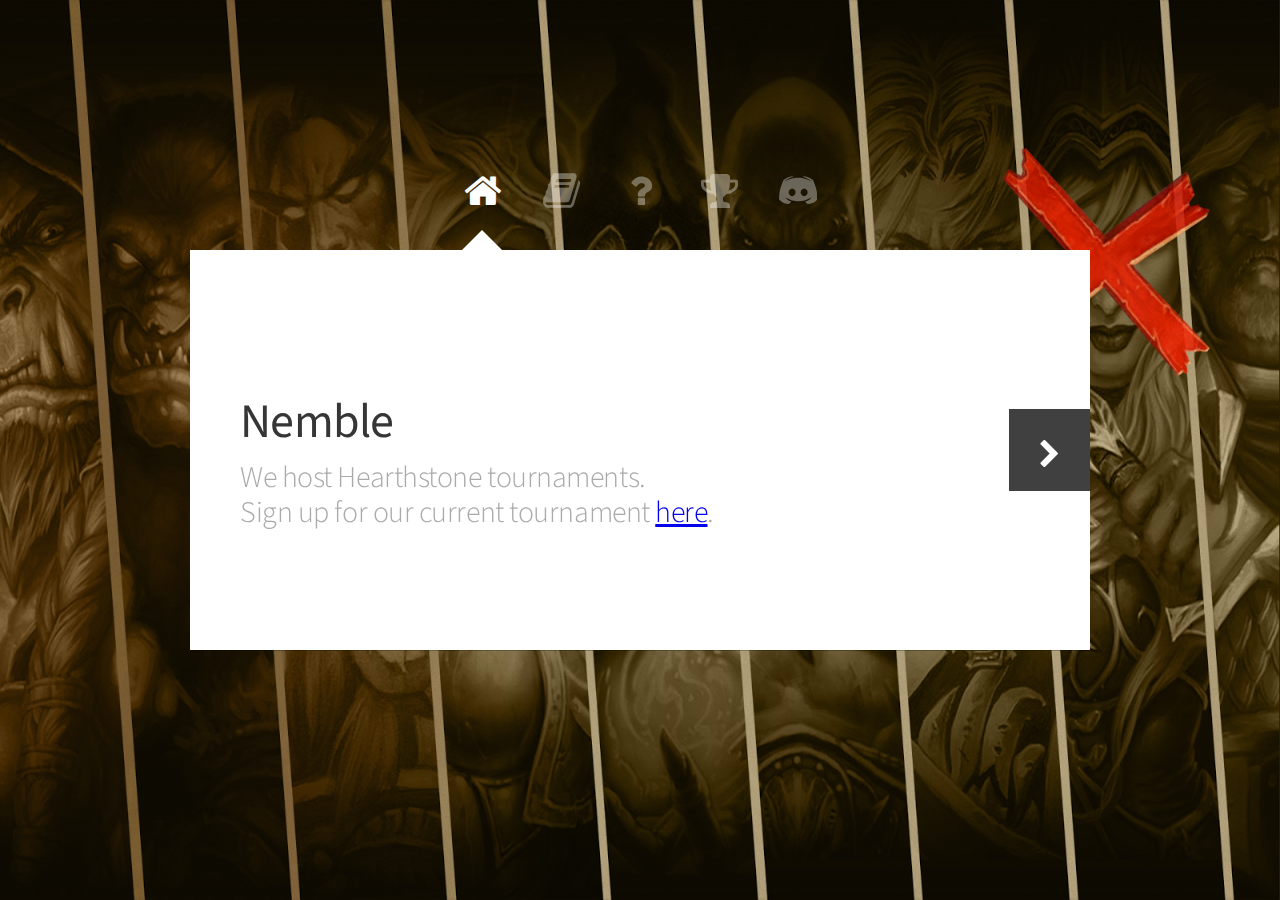
<file: index.html>
<!DOCTYPE HTML>
<html>
	<head>
		<title>Nemble Hearthstone Tournaments</title>
		<meta charset="utf-8" />
		<meta name="viewport" content="width=device-width, initial-scale=1" />
		<!--[if lte IE 8]><script src="assets/js/ie/html5shiv.js"></script><![endif]-->
		<link rel="stylesheet" href="assets/css/main.css" />
		<noscript><link rel="stylesheet" href="assets/css/noscript.css" /></noscript>
		<!--[if lte IE 8]><link rel="stylesheet" href="assets/css/ie8.css" /><![endif]-->
	</head>
	<body>

		<!-- Wrapper-->
			<div id="wrapper">

				<!-- Nav -->
					<nav id="nav">
						<a href="#me" class="icon fa-home active"><span>Home</span></a>
						<a href="#work" class="icon fa-book"><span>Rules</span></a>
						<a href="#contact" class="icon fa-question"><span>FAQ</span></a>
						<a href="#bracket" class="icon fa-trophy"><span>Bracket</span></a>
						<a href="https://discord.gg/p5PDgNa" class="icon fa-twitter"><span>Discord</span></a>
					</nav>

				<!-- Main -->
					<div id="main">

						<!-- Me -->
							<article id="me" class="panel">
								<header>
									<h1>Nemble</h1>
                                    
                                    <!-- Place the link for the current tournament here -->
                                    
                                    <p>We host Hearthstone tournaments.</br> Sign up for our current tournament <a href="https://challonge.com/tournaments/signup/0kVnWdvbjo">here</a>.</p>
                                    
								</header>
								<a href="#work" class="jumplink pic">
									<span class="arrow icon fa-chevron-right"><span>See what we do</span></span>
									
								</a>
							</article>

						<!-- Work -->
							<article id="work" class="panel">
								<header>
									<h1>Tournament Rules</h1>
								</header>
                                    <h4>1. Matches are played in the Wild format.</h4>
                                </br>
                                    <h4>2. All matches are Best-of-5. So whoever gets three wins first, wins the match.</h4>
                                </br>
                                <h4>3. Matches are played in the Conquest format without bans.</h4>
    </br>
                                <h4>4. For the whole tournament, you pick three different classes. You are not allowed to change these classes or the decks in these classes during the tournament.</h4>
</br>
                                <h4>5. You are not allowed to leave the battle section while you are in match with your opponent.</h4>
</br>
                                <h4>6. You are not allowed to join with more than one account.</h4>
</br>
                                <h4>7. If someone disconnects, the tournament organization decides what will happen next.</h4>
</br>
                                <h4>8. All actions that are in "bad faith," that is, not in the friendly, polite spirit of this tournament are prohibited. The host reserves the right to judge whether actions are taken in "bad faith" and assign consequences accordingly.</h4>
</br>
                                <h2>Always make sure to check the corresponding Challonge page for your tournament, as some might have special rules. For more questions, head on over to our Discord server.</h2>
                                
								<section>
									<!--<div class="row">
                                        
										<div class="4u 12u$(mobile)">
											<a href="#" class="image fit"><img src="images/pic01.jpg" alt=""></a>
										</div>
                                      
                                        
                                        
										<div class="4u 12u$(mobile)">
											<a href="#" class="image fit"><img src="images/pic02.jpg" alt=""></a>
										</div>
										
                                        
										<div class="4u 12u$(mobile)">
											<a href="#" class="image fit"><img src="images/pic04.jpg" alt=""></a>
										</div>

										
									</div> -->
								</section>
							</article>

						<!-- Contact -->
							<article id="contact" class="panel">
								<header>
									<h1>Frequently Asked Questions</h1>
								</header>
								<h2>Where can I find more information?</h2>
                                <p>We have a beautiful Discord server for that!</p>
                                </br>
                                <h2>What are the rewards for the tournaments?</h2>
                                <p>The rewards are always displayed on the corresponding
                                    Battlefy page. If you still have questions, feel free to ask them in our Discord server.</p>
							</article>

							<article id="bracket" class="panel">
								<header>
									<h1>Tournament Bracket</h1>
								</header>
								<h3>When the tournament signup has closed, you can find the brackets here!</h3>
                                
							</article>

					</div>

				<!-- Footer -->
					<div id="footer">
						<ul class="copyright">
							<li><!--&copy; Nemble.--></li>
						</ul>
					</div>

			</div>

		<!-- Scripts -->
			<script src="assets/js/jquery.min.js"></script>
			<script src="assets/js/skel.min.js"></script>
			<script src="assets/js/skel-viewport.min.js"></script>
			<script src="assets/js/util.js"></script>
			<!--[if lte IE 8]><script src="assets/js/ie/respond.min.js"></script><![endif]-->
			<script src="assets/js/main.js"></script>

	</body>
</html>
</file>
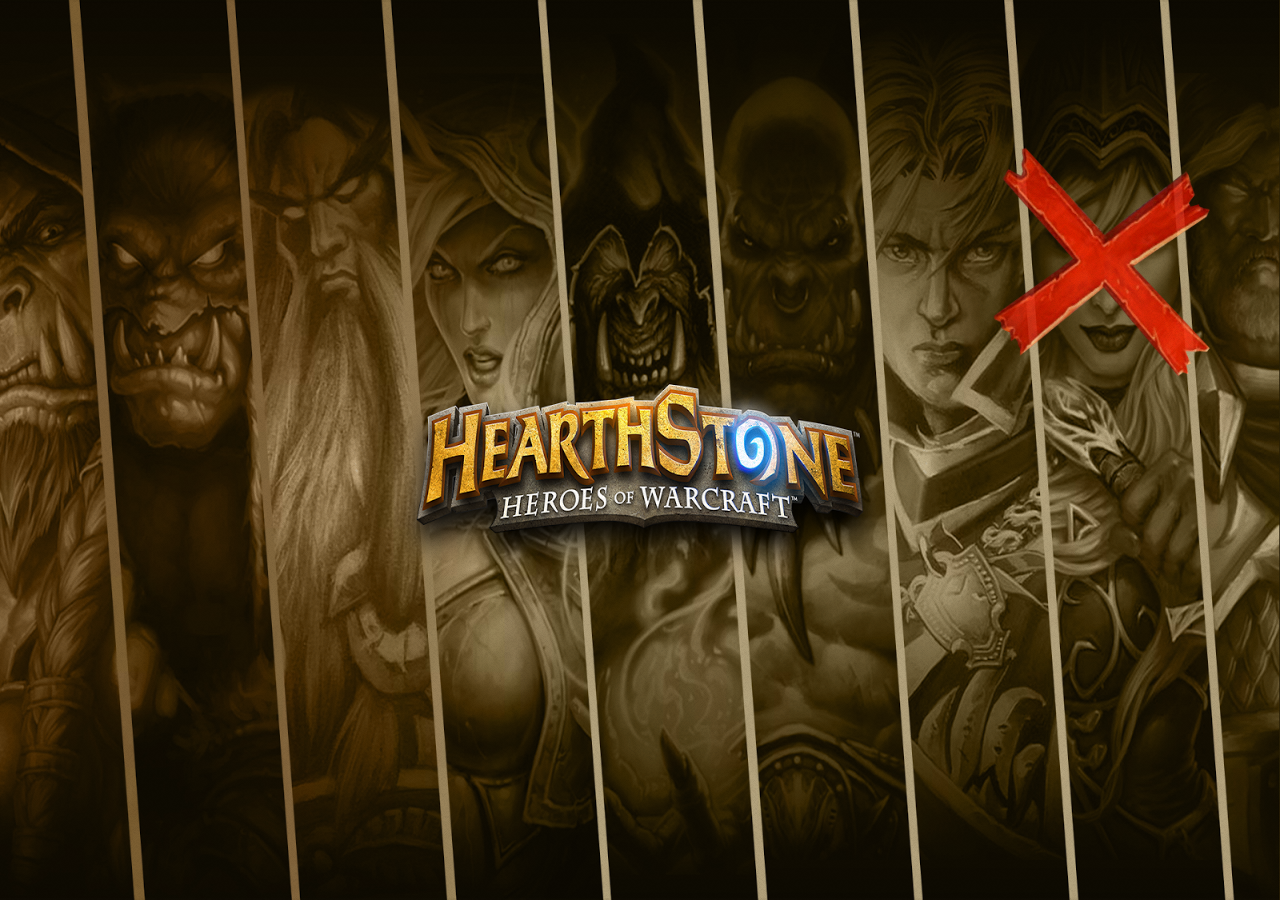
<file: calendar.html>
<!DOCTYPE HTML>
<html>
	<head>
		<title>Nemble Hearthstone Tournaments</title>
		<meta charset="utf-8" />
		<meta name="viewport" content="width=device-width, initial-scale=1" />
		<!--[if lte IE 8]><script src="assets/js/ie/html5shiv.js"></script><![endif]-->
		<link rel="stylesheet" href="assets/css/main.css" />
		<noscript><link rel="stylesheet" href="assets/css/noscript.css" /></noscript>
		<!--[if lte IE 8]><link rel="stylesheet" href="assets/css/ie8.css" /><![endif]-->
	</head>
	<body>
    
  </body>
</html>
</file>
<file: assets/css/noscript.css>
/*
	Astral by HTML5 UP
	html5up.net | @ajlkn
	Free for personal and commercial use under the CCA 3.0 license (html5up.net/license)
*/

/* Wrapper */

	#wrapper {
		opacity: 1.0;
	}

/* Nav */

	#nav {
		margin-top: 4em;
	}

		#nav a {
			opacity: 1.0;
		}

			#nav a:before, #nav a:after {
				display: none;
			}

			#nav a span {
				top: 0;
				opacity: 1.0;
			}

				#nav a span:after {
					display: none;
				}

/* Panels */

	#main {
		background: none;
		box-shadow: none;
	}

	.panel {
		position: relative;
		background: #ffffff;
		box-shadow: 0px 1px 0px 0px rgba(0, 0, 0, 0.25);
	}
</file>
<file: assets/css/ie8.css>
/*
	Astral by HTML5 UP
	html5up.net | @ajlkn
	Free for personal and commercial use under the CCA 3.0 license (html5up.net/license)
*/

/* Basic */

	body {
		background-image: url("images/bg.jpg");
		background-size: cover;
		-ms-behavior: url("assets/js/ie/backgroundsize.min.htc");
	}

/* Section/Article */

	section > .last-child, section.last-child, article > .last-child, article.last-child {
		margin-bottom: 0;
	}

/* Nav */

	#nav a span {
		display: none !important;
	}

	#nav a:before {
		font-size: 1.75em;
	}
</file>
<file: assets/css/main.css>
@import url("https://fonts.googleapis.com/css?family=Source+Sans+Pro:300,400,300italic,400italic");
@import url("font-awesome.min.css");

/*
	Astral by HTML5 UP
	html5up.net | @ajlkn
	Free for personal and commercial use under the CCA 3.0 license (html5up.net/license)
*/

/* Reset */

	html, body, div, span, applet, object, iframe, h1, h2, h3, h4, h5, h6, p, blockquote, pre, a, abbr, acronym, address, big, cite, code, del, dfn, em, img, ins, kbd, q, s, samp, small, strike, strong, sub, sup, tt, var, b, u, i, center, dl, dt, dd, ol, ul, li, fieldset, form, label, legend, table, caption, tbody, tfoot, thead, tr, th, td, article, aside, canvas, details, embed, figure, figcaption, footer, header, hgroup, menu, nav, output, ruby, section, summary, time, mark, audio, video {
		margin: 0;
		padding: 0;
		border: 0;
		font-size: 100%;
		font: inherit;
		vertical-align: baseline;
	}

	article, aside, details, figcaption, figure, footer, header, hgroup, menu, nav, section {
		display: block;
	}

	body {
		line-height: 1;
	}

	ol, ul {
		list-style: none;
	}

	blockquote, q {
		quotes: none;
	}

	blockquote:before, blockquote:after, q:before, q:after {
		content: '';
		content: none;
	}

	table {
		border-collapse: collapse;
		border-spacing: 0;
	}

	body {
		-webkit-text-size-adjust: none;
	}

/* Box Model */

	*, *:before, *:after {
		-moz-box-sizing: border-box;
		-webkit-box-sizing: border-box;
		box-sizing: border-box;
	}

/* Grid */

	.row {
		border-bottom: solid 1px transparent;
		-moz-box-sizing: border-box;
		-webkit-box-sizing: border-box;
		box-sizing: border-box;
	}

	.row > * {
		float: left;
		-moz-box-sizing: border-box;
		-webkit-box-sizing: border-box;
		box-sizing: border-box;
	}

	.row:after, .row:before {
		content: '';
		display: block;
		clear: both;
		height: 0;
	}

	.row.uniform > * > :first-child {
		margin-top: 0;
	}

	.row.uniform > * > :last-child {
		margin-bottom: 0;
	}

	.row.\30 \25 > * {
		padding: 0 0 0 0px;
	}

	.row.\30 \25 {
		margin: 0 0 -1px 0px;
	}

	.row.uniform.\30 \25 > * {
		padding: 0px 0 0 0px;
	}

	.row.uniform.\30 \25 {
		margin: 0px 0 -1px 0px;
	}

	.row > * {
		padding: 0 0 0 40px;
	}

	.row {
		margin: 0 0 -1px -40px;
	}

	.row.uniform > * {
		padding: 40px 0 0 40px;
	}

	.row.uniform {
		margin: -40px 0 -1px -40px;
	}

	.row.\32 00\25 > * {
		padding: 0 0 0 80px;
	}

	.row.\32 00\25 {
		margin: 0 0 -1px -80px;
	}

	.row.uniform.\32 00\25 > * {
		padding: 80px 0 0 80px;
	}

	.row.uniform.\32 00\25 {
		margin: -80px 0 -1px -80px;
	}

	.row.\31 50\25 > * {
		padding: 0 0 0 60px;
	}

	.row.\31 50\25 {
		margin: 0 0 -1px -60px;
	}

	.row.uniform.\31 50\25 > * {
		padding: 60px 0 0 60px;
	}

	.row.uniform.\31 50\25 {
		margin: -60px 0 -1px -60px;
	}

	.row.\35 0\25 > * {
		padding: 0 0 0 20px;
	}

	.row.\35 0\25 {
		margin: 0 0 -1px -20px;
	}

	.row.uniform.\35 0\25 > * {
		padding: 20px 0 0 20px;
	}

	.row.uniform.\35 0\25 {
		margin: -20px 0 -1px -20px;
	}

	.row.\32 5\25 > * {
		padding: 0 0 0 10px;
	}

	.row.\32 5\25 {
		margin: 0 0 -1px -10px;
	}

	.row.uniform.\32 5\25 > * {
		padding: 10px 0 0 10px;
	}

	.row.uniform.\32 5\25 {
		margin: -10px 0 -1px -10px;
	}

	.\31 2u, .\31 2u\24 {
		width: 100%;
		clear: none;
		margin-left: 0;
	}

	.\31 1u, .\31 1u\24 {
		width: 91.6666666667%;
		clear: none;
		margin-left: 0;
	}

	.\31 0u, .\31 0u\24 {
		width: 83.3333333333%;
		clear: none;
		margin-left: 0;
	}

	.\39 u, .\39 u\24 {
		width: 75%;
		clear: none;
		margin-left: 0;
	}

	.\38 u, .\38 u\24 {
		width: 66.6666666667%;
		clear: none;
		margin-left: 0;
	}

	.\37 u, .\37 u\24 {
		width: 58.3333333333%;
		clear: none;
		margin-left: 0;
	}

	.\36 u, .\36 u\24 {
		width: 50%;
		clear: none;
		margin-left: 0;
	}

	.\35 u, .\35 u\24 {
		width: 41.6666666667%;
		clear: none;
		margin-left: 0;
	}

	.\34 u, .\34 u\24 {
		width: 33.3333333333%;
		clear: none;
		margin-left: 0;
	}

	.\33 u, .\33 u\24 {
		width: 25%;
		clear: none;
		margin-left: 0;
	}

	.\32 u, .\32 u\24 {
		width: 16.6666666667%;
		clear: none;
		margin-left: 0;
	}

	.\31 u, .\31 u\24 {
		width: 8.3333333333%;
		clear: none;
		margin-left: 0;
	}

	.\31 2u\24 + *,
	.\31 1u\24 + *,
	.\31 0u\24 + *,
	.\39 u\24 + *,
	.\38 u\24 + *,
	.\37 u\24 + *,
	.\36 u\24 + *,
	.\35 u\24 + *,
	.\34 u\24 + *,
	.\33 u\24 + *,
	.\32 u\24 + *,
	.\31 u\24 + * {
		clear: left;
	}

	.\-11u {
		margin-left: 91.66667%;
	}

	.\-10u {
		margin-left: 83.33333%;
	}

	.\-9u {
		margin-left: 75%;
	}

	.\-8u {
		margin-left: 66.66667%;
	}

	.\-7u {
		margin-left: 58.33333%;
	}

	.\-6u {
		margin-left: 50%;
	}

	.\-5u {
		margin-left: 41.66667%;
	}

	.\-4u {
		margin-left: 33.33333%;
	}

	.\-3u {
		margin-left: 25%;
	}

	.\-2u {
		margin-left: 16.66667%;
	}

	.\-1u {
		margin-left: 8.33333%;
	}

	@media screen and (min-width: 737px) {

		.row > * {
			padding: 25px 0 0 25px;
		}

		.row {
			margin: -25px 0 -1px -25px;
		}

		.row.uniform > * {
			padding: 25px 0 0 25px;
		}

		.row.uniform {
			margin: -25px 0 -1px -25px;
		}

		.row.\32 00\25 > * {
			padding: 50px 0 0 50px;
		}

		.row.\32 00\25 {
			margin: -50px 0 -1px -50px;
		}

		.row.uniform.\32 00\25 > * {
			padding: 50px 0 0 50px;
		}

		.row.uniform.\32 00\25 {
			margin: -50px 0 -1px -50px;
		}

		.row.\31 50\25 > * {
			padding: 37.5px 0 0 37.5px;
		}

		.row.\31 50\25 {
			margin: -37.5px 0 -1px -37.5px;
		}

		.row.uniform.\31 50\25 > * {
			padding: 37.5px 0 0 37.5px;
		}

		.row.uniform.\31 50\25 {
			margin: -37.5px 0 -1px -37.5px;
		}

		.row.\35 0\25 > * {
			padding: 12.5px 0 0 12.5px;
		}

		.row.\35 0\25 {
			margin: -12.5px 0 -1px -12.5px;
		}

		.row.uniform.\35 0\25 > * {
			padding: 12.5px 0 0 12.5px;
		}

		.row.uniform.\35 0\25 {
			margin: -12.5px 0 -1px -12.5px;
		}

		.row.\32 5\25 > * {
			padding: 6.25px 0 0 6.25px;
		}

		.row.\32 5\25 {
			margin: -6.25px 0 -1px -6.25px;
		}

		.row.uniform.\32 5\25 > * {
			padding: 6.25px 0 0 6.25px;
		}

		.row.uniform.\32 5\25 {
			margin: -6.25px 0 -1px -6.25px;
		}

		.\31 2u\28desktop\29, .\31 2u\24\28desktop\29 {
			width: 100%;
			clear: none;
			margin-left: 0;
		}

		.\31 1u\28desktop\29, .\31 1u\24\28desktop\29 {
			width: 91.6666666667%;
			clear: none;
			margin-left: 0;
		}

		.\31 0u\28desktop\29, .\31 0u\24\28desktop\29 {
			width: 83.3333333333%;
			clear: none;
			margin-left: 0;
		}

		.\39 u\28desktop\29, .\39 u\24\28desktop\29 {
			width: 75%;
			clear: none;
			margin-left: 0;
		}

		.\38 u\28desktop\29, .\38 u\24\28desktop\29 {
			width: 66.6666666667%;
			clear: none;
			margin-left: 0;
		}

		.\37 u\28desktop\29, .\37 u\24\28desktop\29 {
			width: 58.3333333333%;
			clear: none;
			margin-left: 0;
		}

		.\36 u\28desktop\29, .\36 u\24\28desktop\29 {
			width: 50%;
			clear: none;
			margin-left: 0;
		}

		.\35 u\28desktop\29, .\35 u\24\28desktop\29 {
			width: 41.6666666667%;
			clear: none;
			margin-left: 0;
		}

		.\34 u\28desktop\29, .\34 u\24\28desktop\29 {
			width: 33.3333333333%;
			clear: none;
			margin-left: 0;
		}

		.\33 u\28desktop\29, .\33 u\24\28desktop\29 {
			width: 25%;
			clear: none;
			margin-left: 0;
		}

		.\32 u\28desktop\29, .\32 u\24\28desktop\29 {
			width: 16.6666666667%;
			clear: none;
			margin-left: 0;
		}

		.\31 u\28desktop\29, .\31 u\24\28desktop\29 {
			width: 8.3333333333%;
			clear: none;
			margin-left: 0;
		}

		.\31 2u\24\28desktop\29 + *,
		.\31 1u\24\28desktop\29 + *,
		.\31 0u\24\28desktop\29 + *,
		.\39 u\24\28desktop\29 + *,
		.\38 u\24\28desktop\29 + *,
		.\37 u\24\28desktop\29 + *,
		.\36 u\24\28desktop\29 + *,
		.\35 u\24\28desktop\29 + *,
		.\34 u\24\28desktop\29 + *,
		.\33 u\24\28desktop\29 + *,
		.\32 u\24\28desktop\29 + *,
		.\31 u\24\28desktop\29 + * {
			clear: left;
		}

		.\-11u\28desktop\29 {
			margin-left: 91.66667%;
		}

		.\-10u\28desktop\29 {
			margin-left: 83.33333%;
		}

		.\-9u\28desktop\29 {
			margin-left: 75%;
		}

		.\-8u\28desktop\29 {
			margin-left: 66.66667%;
		}

		.\-7u\28desktop\29 {
			margin-left: 58.33333%;
		}

		.\-6u\28desktop\29 {
			margin-left: 50%;
		}

		.\-5u\28desktop\29 {
			margin-left: 41.66667%;
		}

		.\-4u\28desktop\29 {
			margin-left: 33.33333%;
		}

		.\-3u\28desktop\29 {
			margin-left: 25%;
		}

		.\-2u\28desktop\29 {
			margin-left: 16.66667%;
		}

		.\-1u\28desktop\29 {
			margin-left: 8.33333%;
		}

	}

	@media screen and (max-width: 736px) {

		.row > * {
			padding: 15px 0 0 15px;
		}

		.row {
			margin: -15px 0 -1px -15px;
		}

		.row.uniform > * {
			padding: 15px 0 0 15px;
		}

		.row.uniform {
			margin: -15px 0 -1px -15px;
		}

		.row.\32 00\25 > * {
			padding: 30px 0 0 30px;
		}

		.row.\32 00\25 {
			margin: -30px 0 -1px -30px;
		}

		.row.uniform.\32 00\25 > * {
			padding: 30px 0 0 30px;
		}

		.row.uniform.\32 00\25 {
			margin: -30px 0 -1px -30px;
		}

		.row.\31 50\25 > * {
			padding: 22.5px 0 0 22.5px;
		}

		.row.\31 50\25 {
			margin: -22.5px 0 -1px -22.5px;
		}

		.row.uniform.\31 50\25 > * {
			padding: 22.5px 0 0 22.5px;
		}

		.row.uniform.\31 50\25 {
			margin: -22.5px 0 -1px -22.5px;
		}

		.row.\35 0\25 > * {
			padding: 7.5px 0 0 7.5px;
		}

		.row.\35 0\25 {
			margin: -7.5px 0 -1px -7.5px;
		}

		.row.uniform.\35 0\25 > * {
			padding: 7.5px 0 0 7.5px;
		}

		.row.uniform.\35 0\25 {
			margin: -7.5px 0 -1px -7.5px;
		}

		.row.\32 5\25 > * {
			padding: 3.75px 0 0 3.75px;
		}

		.row.\32 5\25 {
			margin: -3.75px 0 -1px -3.75px;
		}

		.row.uniform.\32 5\25 > * {
			padding: 3.75px 0 0 3.75px;
		}

		.row.uniform.\32 5\25 {
			margin: -3.75px 0 -1px -3.75px;
		}

		.\31 2u\28mobile\29, .\31 2u\24\28mobile\29 {
			width: 100%;
			clear: none;
			margin-left: 0;
		}

		.\31 1u\28mobile\29, .\31 1u\24\28mobile\29 {
			width: 91.6666666667%;
			clear: none;
			margin-left: 0;
		}

		.\31 0u\28mobile\29, .\31 0u\24\28mobile\29 {
			width: 83.3333333333%;
			clear: none;
			margin-left: 0;
		}

		.\39 u\28mobile\29, .\39 u\24\28mobile\29 {
			width: 75%;
			clear: none;
			margin-left: 0;
		}

		.\38 u\28mobile\29, .\38 u\24\28mobile\29 {
			width: 66.6666666667%;
			clear: none;
			margin-left: 0;
		}

		.\37 u\28mobile\29, .\37 u\24\28mobile\29 {
			width: 58.3333333333%;
			clear: none;
			margin-left: 0;
		}

		.\36 u\28mobile\29, .\36 u\24\28mobile\29 {
			width: 50%;
			clear: none;
			margin-left: 0;
		}

		.\35 u\28mobile\29, .\35 u\24\28mobile\29 {
			width: 41.6666666667%;
			clear: none;
			margin-left: 0;
		}

		.\34 u\28mobile\29, .\34 u\24\28mobile\29 {
			width: 33.3333333333%;
			clear: none;
			margin-left: 0;
		}

		.\33 u\28mobile\29, .\33 u\24\28mobile\29 {
			width: 25%;
			clear: none;
			margin-left: 0;
		}

		.\32 u\28mobile\29, .\32 u\24\28mobile\29 {
			width: 16.6666666667%;
			clear: none;
			margin-left: 0;
		}

		.\31 u\28mobile\29, .\31 u\24\28mobile\29 {
			width: 8.3333333333%;
			clear: none;
			margin-left: 0;
		}

		.\31 2u\24\28mobile\29 + *,
		.\31 1u\24\28mobile\29 + *,
		.\31 0u\24\28mobile\29 + *,
		.\39 u\24\28mobile\29 + *,
		.\38 u\24\28mobile\29 + *,
		.\37 u\24\28mobile\29 + *,
		.\36 u\24\28mobile\29 + *,
		.\35 u\24\28mobile\29 + *,
		.\34 u\24\28mobile\29 + *,
		.\33 u\24\28mobile\29 + *,
		.\32 u\24\28mobile\29 + *,
		.\31 u\24\28mobile\29 + * {
			clear: left;
		}

		.\-11u\28mobile\29 {
			margin-left: 91.66667%;
		}

		.\-10u\28mobile\29 {
			margin-left: 83.33333%;
		}

		.\-9u\28mobile\29 {
			margin-left: 75%;
		}

		.\-8u\28mobile\29 {
			margin-left: 66.66667%;
		}

		.\-7u\28mobile\29 {
			margin-left: 58.33333%;
		}

		.\-6u\28mobile\29 {
			margin-left: 50%;
		}

		.\-5u\28mobile\29 {
			margin-left: 41.66667%;
		}

		.\-4u\28mobile\29 {
			margin-left: 33.33333%;
		}

		.\-3u\28mobile\29 {
			margin-left: 25%;
		}

		.\-2u\28mobile\29 {
			margin-left: 16.66667%;
		}

		.\-1u\28mobile\29 {
			margin-left: 8.33333%;
		}

	}

/* Basic */

	body {
		background-image: url("images/overlay.png"), url("images/hsbackground.png");
		background-repeat: repeat, no-repeat;
		background-size: auto, 100% 100%;
		font-family: 'Source Sans Pro', sans-serif;
		font-weight: 300;
		color: #777777;
	}

		body.is-loading *, body.is-loading *:before, body.is-loading *:after {
			-moz-transition: none !important;
			-webkit-transition: none !important;
			-ms-transition: none !important;
			transition: none !important;
			-moz-animation: none !important;
			-webkit-animation: none !important;
			-ms-animation: none !important;
			animation: none !important;
		}

	input, textarea, select {
		font-family: 'Source Sans Pro', sans-serif;
		font-weight: 300;
		color: #777777;
	}

	strong, b, h1, h2, h3, h4, h5, h6 {
		font-weight: 400;
		color: #363636;
	}

	blockquote {
		border-left: solid 0.5em #ddd;
		padding: 1em 0 1em 2em;
		font-style: italic;
	}

	em, i {
		font-style: italic;
	}

	hr {
		border: 0;
		border-top: solid 1px #ddd;
		padding: 1.5em 0 0 0;
		margin: 1.75em 0 0 0;
	}

	sub {
		position: relative;
		top: 0.5em;
		font-size: 0.8em;
	}

	sup {
		position: relative;
		top: -0.5em;
		font-size: 0.8em;
	}

	br.clear {
		clear: both;
	}

	p, ul, ol, dl, table, blockquote, form {
		margin-bottom: 2em;
	}

/* Table */

	table {
		width: 100%;
	}

		table.default tbody tr {
			border-bottom: solid 1px #f4f4f4;
		}

		table.default td {
			padding: 0.5em 1em 0.5em 1em;
		}

		table.default th {
			text-align: left;
			font-weight: 400;
			padding: 0.5em 1em 0.5em 1em;
		}

		table.default thead {
			border-bottom: solid 2px #f4f4f4;
		}

/* Form */

	form label {
		display: block;
		font-weight: 400;
		color: #363636;
		margin: 0 0 1em 0;
	}

	form input[type="text"],
	form input[type="email"],
	form input[type="password"],
	form select,
	form textarea {
		-webkit-appearance: none;
		border: 0;
		background: #f4f4f4;
		padding: 0.75em;
		width: 100%;
		-moz-transition: background-color .25s ease-in-out;
		-webkit-transition: background-color .25s ease-in-out;
		-ms-transition: background-color .25s ease-in-out;
		transition: background-color .25s ease-in-out;
	}

		form input[type="text"]:focus,
		form input[type="email"]:focus,
		form input[type="password"]:focus,
		form select:focus,
		form textarea:focus {
			background: #f8f8f8;
		}

	form input[type="text"],
	form input[type="email"],
	form input[type="password"],
	form select {
		line-height: 1.35em;
	}

	form ::-webkit-input-placeholder {
		color: #999;
	}

	form :-moz-placeholder {
		color: #999;
	}

	form ::-moz-placeholder {
		color: #999;
	}

	form :-ms-input-placeholder {
		color: #999;
	}

/* Section/Article */

	section, article {
		margin-bottom: 3em;
	}

		section > :last-child, section:last-child, article > :last-child, article:last-child {
			margin-bottom: 0;
		}

	header > p {
		color: #aaa;
	}

/* Image */

	.image {
		display: inline-block;
	}

		.image img {
			display: block;
			width: 100%;
		}

		.image.fit {
			display: block;
			width: 100%;
		}

		.image.featured {
			display: block;
			width: 100%;
			margin: 0 0 2em 0;
		}

		.image.left {
			float: left;
			margin: 0 2em 2em 0;
		}

		.image.centered {
			display: block;
			margin: 0 0 2em 0;
		}

			.image.centered img {
				margin: 0 auto;
				width: auto;
			}

/* Button */

	input[type="button"],
	input[type="submit"],
	input[type="reset"],
	button,
	.button {
		-webkit-appearance: none;
		display: inline-block;
		background-color: #222222;
		color: #ffffff;
		border: 0;
		cursor: pointer;
		outline: 0;
		-moz-transition: background-color .25s ease-in-out;
		-webkit-transition: background-color .25s ease-in-out;
		-ms-transition: background-color .25s ease-in-out;
		transition: background-color .25s ease-in-out;
	}

		input[type="button"]:hover,
		input[type="submit"]:hover,
		input[type="reset"]:hover,
		button:hover,
		.button:hover {
			background-color: #333333;
		}

		input[type="button"]:active,
		input[type="submit"]:active,
		input[type="reset"]:active,
		button:active,
		.button:active {
			background-color: #444444;
		}

		input[type="button"].alt,
		input[type="submit"].alt,
		input[type="reset"].alt,
		button.alt,
		.button.alt {
			background-color: #777777;
		}

			input[type="button"].alt:hover,
			input[type="submit"].alt:hover,
			input[type="reset"].alt:hover,
			button.alt:hover,
			.button.alt:hover {
				background-color: #888888;
			}

			input[type="button"].alt:active,
			input[type="submit"].alt:active,
			input[type="reset"].alt:active,
			button.alt:active,
			.button.alt:active {
				background-color: #999999;
			}

/* List */

	ul.default {
		list-style: disc;
		padding-left: 1em;
	}

		ul.default li {
			padding-left: 0.5em;
		}

	ul.actions li {
		display: inline-block;
		margin-left: 0.5em;
	}

		ul.actions li:first-child {
			margin-left: 0;
		}

	ol.default {
		list-style: decimal;
		padding-left: 1.25em;
	}

		ol.default li {
			padding-left: 0.25em;
		}

/* Icons */

	.icon {
		position: relative;
		text-decoration: none;
	}

		.icon:before {
			-moz-osx-font-smoothing: grayscale;
			-webkit-font-smoothing: antialiased;
			font-family: FontAwesome;
			font-style: normal;
			font-weight: normal;
			text-transform: none !important;
		}

		.icon > .label {
			display: none;
		}

/* Nav */

	#nav a {
		position: relative;
		display: inline-block;
		color: #ffffff;
		width: 1em;
		height: 1em;
		line-height: 0.9em;
	}

		#nav a.icon:before {
			padding-right: 0;
		}

/* Panels */

	#main {
		position: relative;
		overflow: hidden;
	}

	.panel {
		position: relative;
	}

/* Me */

	#me .pic {
		position: relative;
		display: block;
        width: 40%;
        
	}

		#me .pic:before {
			content: '';
			position: absolute;
			top: 0;
			left: 0;
		/*	background: url("images/overlay.png"); */
			width: 100%;
			height: 100%;
			z-index: 1;
		}

/* Footer */

	#footer {
		color: #ccc;
		color: rgba(255, 255, 255, 0.45);
	}

		#footer a {
			color: #ddd;
			color: rgba(255, 255, 255, 0.65);
			-moz-transition: color .25s ease-in-out;
			-webkit-transition: color .25s ease-in-out;
			-ms-transition: color .25s ease-in-out;
			transition: color .25s ease-in-out;
		}

			#footer a:hover {
				color: white;
			}

		#footer .copyright li {
			display: inline-block;
		}

			#footer .copyright li:before {
				display: inline;
				content: '\2022';
				opacity: 0.5;
				padding: 0 0.75em 0 0.75em;
			}

			#footer .copyright li:first-child:before {
				display: none;
			}

/* Desktop */

	@media screen and (min-width: 737px) {

		/* Basic */

			html {
				min-width: 100%;
				min-height: 100%;
			}

			body {
				width: 100%;
				min-width: 1000px;
				min-height: 100%;
				overflow-y: scroll;
				background-attachment: fixed;
				font-size: 14pt;
				line-height: 1.75em;
			}

			input, textarea, select {
				font-size: 14pt;
				line-height: 1.75em;
			}

			h1 {
				font-size: 2.4em;
				letter-spacing: -0.015em;
			}

			h2 {
				font-size: 1.8em;
				letter-spacing: -0.015em;
			}

			h3, h4, h5, h6 {
				font-size: 1.25em;
				letter-spacing: -0.015em;
			}

		/* Section/Article */

			header {
				margin: 0 0 1.5em 0;
			}

				header > p {
					margin: 0.5em 0 0 0;
				}

		/* Button */

			input[type="button"],
			input[type="submit"],
			input[type="reset"],
			button,
			.button {
				padding: 0.7em 1.5em 0.7em 1.5em;
			}

				input[type="button"].small,
				input[type="submit"].small,
				input[type="reset"].small,
				button.small,
				.button.small {
					font-size: 0.75em;
				}

				input[type="button"].big,
				input[type="submit"].big,
				input[type="reset"].big,
				button.big,
				.button.big {
					font-size: 1.25em;
					padding: 0.5em 1.25em 0.5em 1.25em;
				}

				input[type="button"].huge,
				input[type="submit"].huge,
				input[type="reset"].huge,
				button.huge,
				.button.huge {
					font-size: 1.5em;
					padding: 0.5em 1.25em 0.5em 1.25em;
				}

		/* Wrapper */

			#wrapper {
				width: 45em;
				margin: 0 auto;
				opacity: 0.00001;
			}

				#wrapper.tall {
					padding-bottom: 6em;
				}

		/* Nav */

			#nav {
				text-align: center;
				height: 4.25em;
				cursor: default;
			}

				#nav a {
					font-size: 2.5em;
					margin: 0 0.25em 0 0.25em;
					opacity: 0.35;
					outline: 0;
					-moz-transition: opacity .25s ease-in-out;
					-webkit-transition: opacity .25s ease-in-out;
					-ms-transition: opacity .25s ease-in-out;
					transition: opacity .25s ease-in-out;
				}

					#nav a:before {
						font-size: 0.8em;
					}

					#nav a:after {
						content: '';
						display: block;
						position: absolute;
						left: 50%;
						bottom: -0.75em;
						margin-left: -0.5em;
						border-bottom: solid 0em #ffffff;
						border-left: solid 0.5em transparent;
						border-right: solid 0.5em transparent;
						-moz-transition: border-bottom-width .25s ease-in-out;
						-webkit-transition: border-bottom-width .25s ease-in-out;
						-ms-transition: border-bottom-width .25s ease-in-out;
						transition: border-bottom-width .25s ease-in-out;
					}

					#nav a span {
						display: block;
						position: absolute;
						background: #222222;
						color: #ffffff;
						top: -2.75em;
						font-size: 0.3em;
						height: 2.25em;
						line-height: 2.25em;
						left: 50%;
						opacity: 0;
						-moz-transition: opacity .25s ease-in-out;
						-webkit-transition: opacity .25s ease-in-out;
						-ms-transition: opacity .25s ease-in-out;
						transition: opacity .25s ease-in-out;
						width: 5.5em;
						margin-left: -2.75em;
					}

						#nav a span:after {
							content: '';
							display: block;
							position: absolute;
							bottom: -0.4em;
							left: 50%;
							margin-left: -0.6em;
							border-top: solid 0.6em #222222;
							border-left: solid 0.6em transparent;
							border-right: solid 0.6em transparent;
						}

					#nav a:hover {
						opacity: 1.0;
					}

						#nav a:hover span {
							opacity: 1.0;
						}

					#nav a.active {
						opacity: 1.0;
					}

						#nav a.active:after {
							border-bottom-width: 0.5em;
						}

		/* Panels */

			#main {
				width: 45em;
				background: #ffffff;
				box-shadow: 0px 1px 0px 0px rgba(0, 0, 0, 0.25);
			}

			.panel {
				padding: 3.5em 2.5em 3.5em 2.5em;
				position: absolute;
				top: 0;
				left: 0;
				width: 45em;
			}

		/* Me */

			#me {
				padding: 0;
				height: 20em;
			}

				#me .pic {
					display: block;
					position: absolute;
					right: -1px;
					top: 0;
					height: 100%;
					text-decoration: none;
				}

					#me .pic img {
						position: relative;
						display: block;
						height: 100%;
					}

					#me .pic .arrow {
						display: block;
						position: absolute;
						right: 0;
						top: 50%;
						margin-top: -1.375em;
						width: 2.75em;
						height: 2.75em;
						background: #000;
						background: rgba(0, 0, 0, 0.75);
						color: #ffffff;
						text-align: center;
						line-height: 2.75em;
						font-size: 1.5em;
						z-index: 1;
						-moz-transition: width .15s ease-in-out, padding-right .15s ease-in-out;
						-webkit-transition: width .15s ease-in-out, padding-right .15s ease-in-out;
						-ms-transition: width .15s ease-in-out, padding-right .15s ease-in-out;
						transition: width .15s ease-in-out, padding-right .15s ease-in-out;
					}

						#me .pic .arrow:before {
							position: relative;
							padding-right: 0;
							top: 0.125em;
						}

						#me .pic .arrow span {
							display: block;
							text-indent: -9999px;
						}

					#me .pic:hover .arrow {
						width: 3em;
						padding-right: 0.25em;
					}

				#me header {
					position: absolute;
					left: 0;
					top: 0;
					width: 100%;
					height: 100%;
					margin-left: 2.5em;
				}

					#me header > h1 {
						position: absolute;
						left: 0;
						bottom: 52.5%;
						margin: 0;
					}

					#me header > p {
						position: absolute;
						left: 0;
						top: 52.5%;
						font-size: 1.5em;
						letter-spacing: -0.015em;
						margin-top: 0;
					}

		/* Footer */

			#footer {
				text-align: center;
				padding: 2em 0 0 0;
				font-size: 0.75em;
			}

	}

/* Mobile */

	@media screen and (max-width: 736px) {

		/* Basic */

			body, input, textarea, select {
				font-size: 11pt;
				line-height: 1.75em;
			}

			h1, h2 {
				font-size: 1.75em;
				letter-spacing: -0.025em;
			}

			h3, h4, h5, h6 {
				font-size: 1.25em;
				letter-spacing: -0.025em;
			}

		/* Section/Article */

			header {
				margin: 0 0 1.5em 0;
			}

				header > p {
					margin: 0.5em 0 0 0;
				}

		/* Table */

			table.style1 {
				overflow-x: scroll;
			}

		/* List */

			ul.actions li {
				display: block;
				margin: 0.5em 0 0 0;
			}

				ul.actions li:first-child {
					margin-top: 0;
				}

		/* Button */

			input[type="button"],
			input[type="submit"],
			input[type="reset"],
			button,
			.button {
				display: block;
				width: 100%;
				padding: 0.75em 0 0.75em 0;
				text-align: center;
			}

		/* Wrapper */

			#wrapper {
				padding: 7px;
			}

		/* Nav */

			#nav {
				text-align: center;
				margin: 6px 0 8px 0;
			}

				#nav a {
					font-size: 2em;
					opacity: 0.5;
					outline: 0;
					width: 1.5em;
					height: 1.5em;
					line-height: 1.35em;
					margin: 0 0.25em 0 0.25em;
				}

					#nav a:active {
						opacity: 1.0;
					}

					#nav a span {
						display: none;
					}

		/* Panels */

			#main {
				background: none;
			}

			.panel {
				padding: 15px 15px 15px 15px;
				margin: 0 0 7px 0;
				background: #ffffff;
				box-shadow: 0px 1px 0px 0px rgba(0, 0, 0, 0.25);
			}

				.panel header {
					padding-top: 1em;
				}

		/* Me */

			#me .pic {
				width: 100%;
			}

				#me .pic img {
					display: block;
					width: 100%;
				}

				#me .pic .arrow {
					display: none;
				}

			#me header {
				text-align: center;
			}

				#me header > h1 {
					font-size: 2.15em;
					letter-spacing: -0.025em;
				}

				#me header > p {
					font-size: 1.25em;
				}

		/* Footer */

			#footer {
				text-align: center;
				padding: 2em 0 0 0;
				font-size: 0.85em;
			}

				#footer .copyright li {
					display: block;
				}

					#footer .copyright li:before {
						display: none;
					}

	}
</file>
